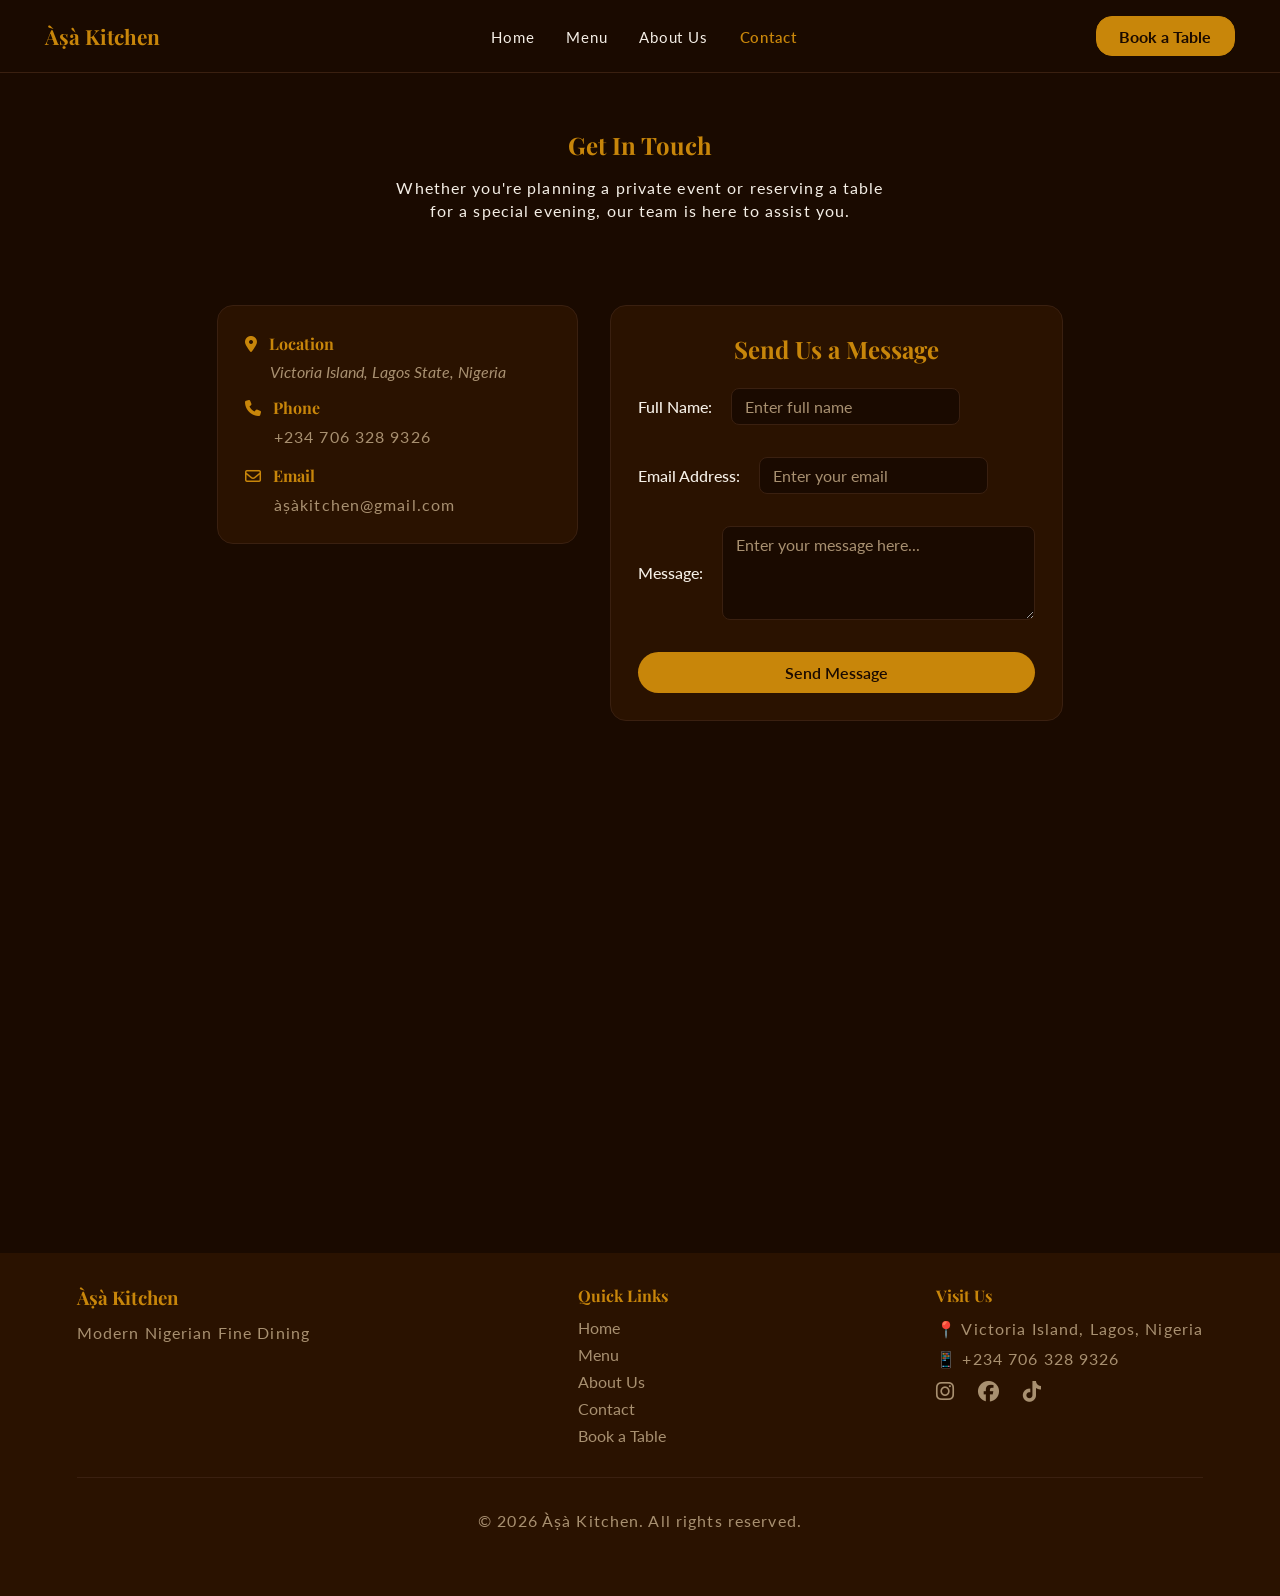
<file: contact.html>
<!DOCTYPE html>
<html lang="en">
<head>
    <meta charset="UTF-8">
    <meta name="viewport" content="width=device-width, initial-scale=1.0">
    <meta http-equiv="X-UA-Compatible" content="IE=7">
    <meta http-equiv="X-UA-Compatible" content="ie=edge">
    <meta name="description" content="Get in touch with Àṣà Kitchen. Reach out for table reservations, private catering, inquiries, or visit our restaurant in Victoria Island, Lagos.">
    <title>Contact Us | Àṣà Kitchen</title>
    <link href="https://fonts.googleapis.com/css2?family=Playfair+Display:wght@400;600;700&family=Lato:wght@300;400;700&display=swap" rel="stylesheet">
    <link rel="stylesheet" href="css/style.css">
</head>
<body>
    <header>
        <nav>
            <span><a href="index.html" class="logo">Àṣà Kitchen</a></span>

            <input type="checkbox" name="" id="menu-toggle" class="menu-toggle">
            <label for="menu-toggle" class="hamburger">&#9776</label>

            <ul class="nav-links">
                <li><label for="menu-toggle" class="close-menu">&#10005</label></li>
                <li><a href="index.html">Home</a></li>
                <li><a href="menu.html">Menu</a></li>
                <li><a href="about.html">About Us</a></li>
                <li><a href="contact.html" class="active">Contact</a></li>
            </ul>

            <a href="reservations.html" class="btn-book btn" >Book a Table</a>
        </nav>
    </header>

    <main>
        <section class="contact-hero">
            <h1>Get In Touch</h1>
            <p>Whether you're planning a private event or reserving a table for a special evening, our team is here to assist you.</p>
        </section>
        <section class="contact-grid">
            <article class="contact-info-card">
                <div class="location">
                    <strong><i class="fa-solid fa-location-dot"></i>&nbsp;&nbsp; Location</strong>
                    <address>Victoria Island, Lagos State, Nigeria</address>
                </div>
                <div class="phone-number">
                    <strong><i class="fa-solid fa-phone"></i>&nbsp;&nbsp; Phone</strong>
                    <p>+234 706 328 9326</p>
                </div>
                <div class="email">
                    <strong><i class="fa-regular fa-envelope"></i>&nbsp;&nbsp; Email</strong>
                    <p>àșàkitchen@gmail.com</p>
                </div>
            </article>
            <article class="contact-form-article">
                <h2>Send Us a Message</h2>
                <form action="#" method="get" class="contact-form">
                    <div class="form-group">
                        <label for="name">Full Name:</label>
                        <input type="text" name="" id="name" placeholder="Enter full name" required>
                    </div>
                    <div class="form-group">
                        <label for="email">Email Address:</label>
                        <input type="email" name="" id="email" placeholder="Enter your email" required>
                    </div>
                    <div class="form-group">
                        <label for="message">Message:</label>
                        <textarea name="" id="message" rows="4" cols="30" placeholder="Enter your message here..."></textarea>
                    </div>
                    <button type="submit" class="contact-form-btn">Send Message</button>
                </form>
            </article>
        </section>
        <aside class="contact-map-placeholder">
            <iframe 
                src="https://www.google.com/maps/embed?pb=!1m18!1m12!1m3!1d3964.7!2d3.4213!3d6.4281!2m3!1f0!2f0!3f0!3m2!1i1024!2i768!4f13.1!3m3!1m2!1s0x0%3A0x0!2zVmljdG9yaWEgSXNsYW5k!5e0!3m2!1sen!2sng" 
                width="100%" 
                height="300" 
                style="border:0;" 
                allowfullscreen="" 
                loading="lazy">
            </iframe>
        </aside>
    </main>
    
    <footer>
        <div class="footer-content">
            <div>
                <h3>Àṣà Kitchen</h3>
                <p>Modern Nigerian Fine Dining</p>
            </div>
            <div>
                <h4>Quick Links</h4>
                <ul>
                    <li><a href="index.html">Home</a></li>
                    <li><a href="menu.html">Menu</a></li>
                    <li><a href="about.html">About Us</a></li>
                    <li><a href="contact.html">Contact</a></li>
                    <li><a href="reservations.html">Book a Table</a></li>
                </ul>
            </div>
            <div>
                <h4>Visit Us</h4>
                <p>📍 Victoria Island, Lagos, Nigeria</p>
                <p>&#128241; +234 706 328 9326</p>
                <div class="social-links">
                    <span><a href="https://www.instagram.com/asa_kitchen9975/" target="_blank" class="social-icon"><i class="fa-brands fa-instagram"></i></a></span>
                    <span><a href="https://www.facebook.com/asa.kitchen9975" target="_blank" class="social-icon"><i class="fa-brands fa-facebook"></i></a></span>
                    <span><a href="https://www.tiktok.com/@asa_kitchen9975" target="_blank" class="social-icon"><i class="fa-brands fa-tiktok"></i></a></span>
                </div>   
            </div>
        </div>
        <p class="footer-bottom">&copy; 2026 Àṣà Kitchen. All rights reserved.</p>
    </footer>
</body>
</html>
</file>
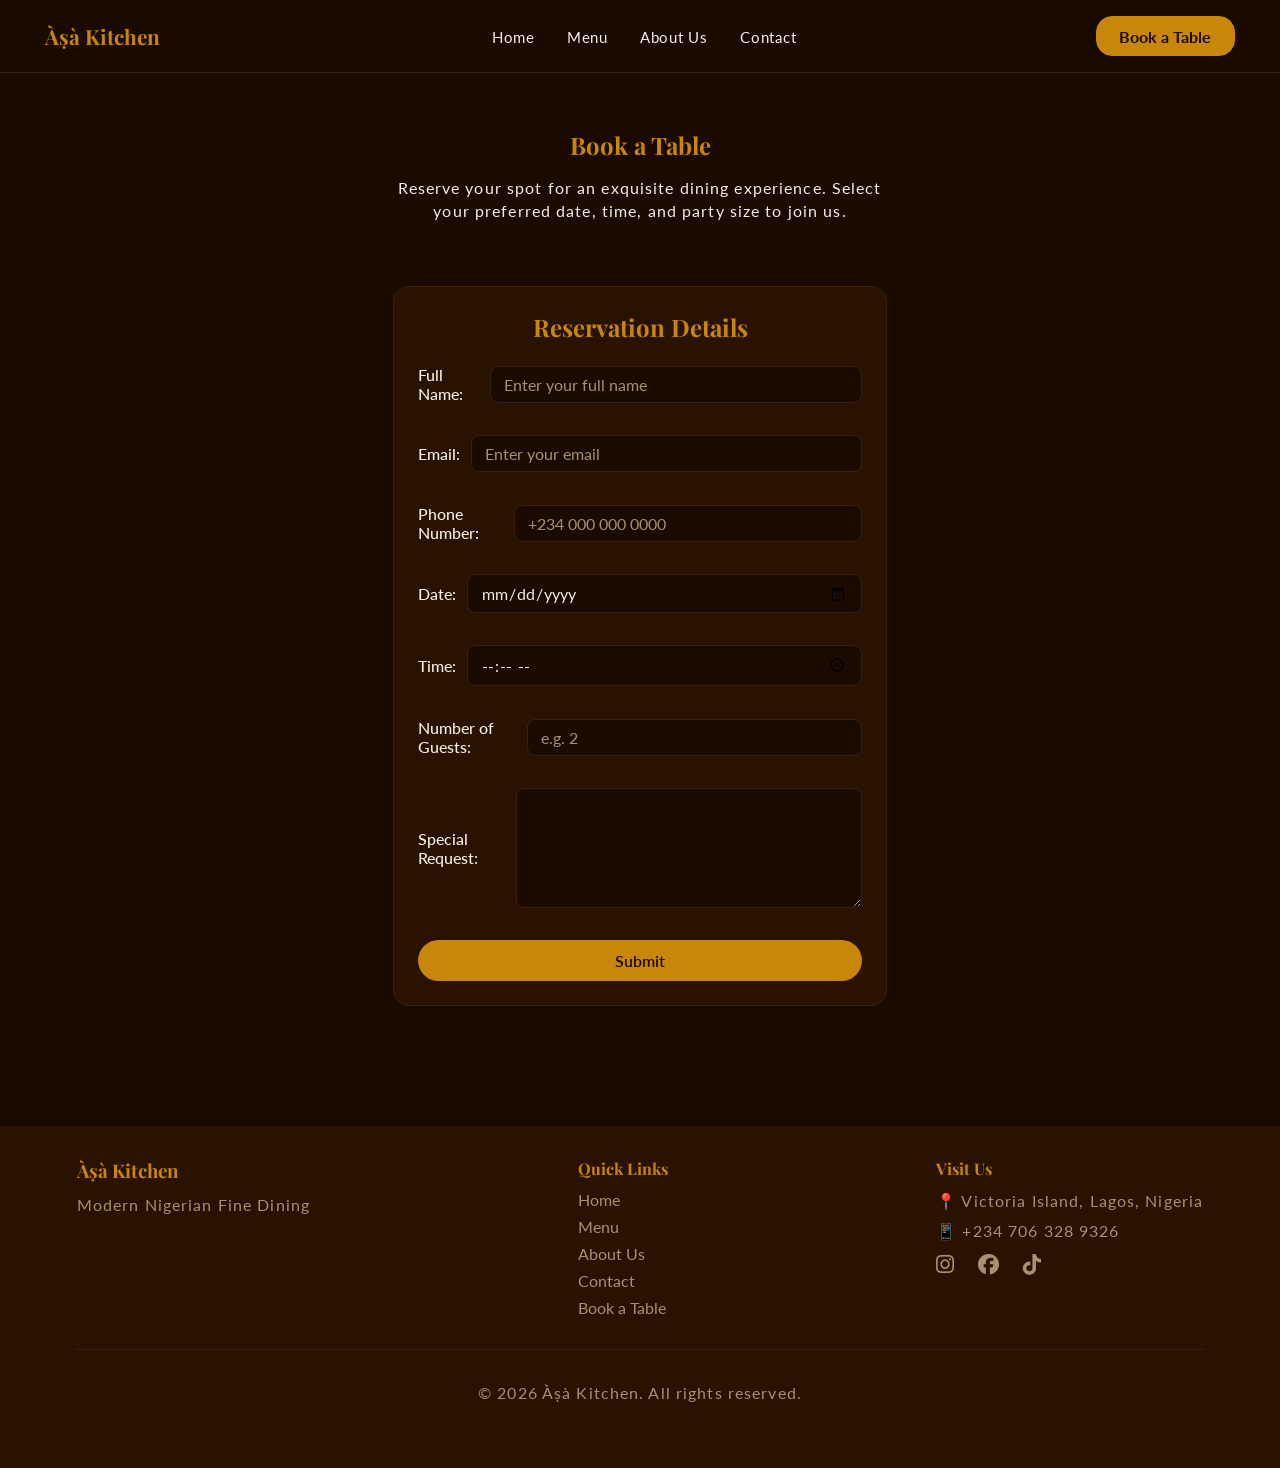
<file: reservations.html>
<!DOCTYPE html>
<html lang="en">
<head>
    <meta charset="UTF-8">
    <meta name="viewport" content="width=device-width, initial-scale=1.0">
    <meta http-equiv="X-UA-Compatible" content="IE=7">
    <meta http-equiv="X-UA-Compatible" content="ie=edge">
    <meta name="description" content="Reserve your table at Àṣà Kitchen for an unforgetable modern Nigerian fine dining experience. Perfect for intimate dinners, family gatherings, and special occasions.">
    <title>Book a Table | Àṣà Kitchen</title>
    <link href="https://fonts.googleapis.com/css2?family=Playfair+Display:wght@400;600;700&family=Lato:wght@300;400;700&display=swap" rel="stylesheet">
    <link rel="stylesheet" href="css/style.css">
</head>
<body>
    <header>
        <nav>
            <span><a href="index.html" class="logo">Àṣà Kitchen</a></span>

            <input type="checkbox" name="" id="menu-toggle" class="menu-toggle">
            <label for="menu-toggle" class="hamburger">&#9776</label>

            <ul class="nav-links">
                <li><label for="menu-toggle" class="close-menu">&#10005</label></li>
                <li><a href="index.html">Home</a></li>
                <li><a href="menu.html">Menu</a></li>
                <li><a href="about.html">About Us</a></li>
                <li><a href="contact.html">Contact</a></li>
            </ul>

            <a href="reservations.html" class="btn-book btn" >Book a Table</a>
        </nav>
    </header>

    <main class="reservation-main">
        <section class="reservation-hero">
            <h1>Book a Table</h1>
            <p>Reserve your spot for an exquisite dining experience. Select your preferred date, time, and party size to join us.</p>
        </section>
        <section class="reservation-form-section">
            <h2>Reservation Details</h2>
            <form action="#" method="get" class="reservation-form">
                <div class="form-group">
                    <label for="name">Full Name:</label>
                    <input type="text" name="" id="name" placeholder="Enter your full name" required>
                </div>
                <div class="form-group">
                    <label for="email">Email:</label>
                    <input type="email" name="" id="email" placeholder="Enter your email" required>
                </div>
                <div class="form-group">
                    <label for="number">Phone Number:</label>
                    <input type="tel" name="" id="number" placeholder="+234 000 000 0000" required>
                </div>
                <div class="form-group">
                    <label for="date">Date:</label>
                    <input type="date" name="" id="date" required>
                </div>
                <div class="form-group">
                    <label for="time">Time:</label>
                    <input type="time" name="" id="time" required>
                </div>
                <div class="form-group">
                    <label for="number">Number of Guests:</label>
                    <input type="number" name="" id="guests" placeholder="e.g. 2">
                </div>
                <div class="form-group">
                    <label for="special-requests">Special Request:</label>
                    <textarea name="" id="" rows="5" cols="30"></textarea>
                </div>
                <button type="submit" class="reservation-form-btn">Submit</button>
            </form>
        </section>
    </main>
    <footer>
        <div class="footer-content">
            <div>
                <h3>Àṣà Kitchen</h3>
                <p>Modern Nigerian Fine Dining</p>
            </div>
            <div>
                <h4>Quick Links</h4>
                <ul>
                    <li><a href="index.html">Home</a></li>
                    <li><a href="menu.html">Menu</a></li>
                    <li><a href="about.html">About Us</a></li>
                    <li><a href="contact.html">Contact</a></li>
                    <li><a href="reservations.html">Book a Table</a></li>
                </ul>
            </div>
            <div>
                <h4>Visit Us</h4>
                <p>📍 Victoria Island, Lagos, Nigeria</p>
                <p>&#128241; +234 706 328 9326</p>
                <div class="social-links">
                    <span><a href="https://www.instagram.com/asa_kitchen9975/" target="_blank" class="social-icon"><i class="fa-brands fa-instagram"></i></a></span>
                    <span><a href="https://www.facebook.com/asa.kitchen9975" target="_blank" class="social-icon"><i class="fa-brands fa-facebook"></i></a></span>
                    <span><a href="https://www.tiktok.com/@asa_kitchen9975" target="_blank" class="social-icon"><i class="fa-brands fa-tiktok"></i></a></span>
                </div>   
            </div>
        </div>
        <p class="footer-bottom">&copy; 2026 Àṣà Kitchen. All rights reserved.</p>
    </footer>
</body>
</html>
</file>
<file: css/style.css>
@import url("https://cdnjs.cloudflare.com/ajax/libs/font-awesome/6.5.2/css/all.min.css");

@import url("https://fonts.googleapis.com/icon?family=Material+Icons");

/* || RESETS */
*,
*::before,
*::after {
    padding: 0;
    margin: 0;
    box-sizing: border-box;
}

img {
    display: block;
    max-width: 100%;
    height: auto;
}

input,
textarea,
button {
    outline: none;
    font: inherit;
}

/* || VARIABLES */
:root {
    /* Font Family */
    --BODY-FF: 'Lato', sans-serif;
    --HEADING-FF: 'Playfair Display', serif;

    /* Colors */
    --BG-PRIMARY: #1a0a00;
    --BG-SECONDARY: #2a1200;
    --ACCENT-COLOR: #c8860a;
    --TEXT-PRIMARY: #f5efe6;
    --TEXT-MUTED: #a89070;
    --BORDER-COLOR: #3a2010;
    --WHITE: #ffff;

    /* Border */
    --BORDER: 1px solid var(--BORDER-COLOR);
}


/* || GENERAL STYLES */
html {
    scroll-behavior: smooth;
}

body {
    font-family: var(--BODY-FF);
    background-color: var(--BG-PRIMARY);
    color: var(--TEXT-PRIMARY);
}

header {
    position: sticky;
    top: 0;
    z-index: 1000;
    background-color: var(--BG-PRIMARY);
    border-bottom: var(--BORDER);  
}

main {
    flex: 1;
    width: 100%;
    min-height: 100vh;
}

footer {
    bottom: 0;
    background-color: var(--BG-SECONDARY);
    color: var(--TEXT-MUTED);
    padding: 2rem 6%;
    padding-bottom: 4rem;
}

footer h3, 
footer h4 {
    color: var(--ACCENT-COLOR);
}

footer a:hover {
    color: var(--ACCENT-COLOR);
}

h1, 
h2, 
h3, 
h4 {
    font-family: var(--HEADING-FF);
}

h1 {
    color: var(--ACCENT-COLOR);
    display: flex;
    flex-direction: column;
}

h2 {
    color: var(--WHITE);
}

h3 {
    color: var(--TEXT-PRIMARY);
}

p {
    letter-spacing: 0.07em;
    line-height: 1.4;
}

a {
    text-decoration: none;
    color: inherit;
}

ul {
    list-style: none;
}

/* || HEADER */
nav {
    display: flex;
    justify-content: space-between;
    align-items: center;
    max-width: 1200px;
    margin: 0 auto;
    padding: 1rem 6%;
    position: relative;
}

.logo {
    color: #c8860a;
    font-weight: 700;
    font-size: 1.3rem;
    font-family: var(--HEADING-FF);
}

.menu-toggle {
    display: none;
}

.hamburger {
    display: block;
    font-size: 1.8rem;
    color: var(--TEXT-PRIMARY);
    cursor: pointer;
}

.nav-links {
    display: none;
}

.menu-toggle:checked ~ .nav-links {
    display: flex;
    flex-direction: column;
    position: absolute;
    top: 60px;
    left: 0;
    width: 100%;
    background-color: var(--BG-PRIMARY);
    padding: 1.5rem 2rem;
    gap: 1.2rem;
    border-bottom: var(--BORDER);
    z-index: 999;
}

.close-menu {
    cursor: pointer;
    font-size: 1.5rem;
    color: var(--TEXT-PRIMARY);
    align-items: flex-end;
    display: block;
    text-align: right;
}

.nav-links a {
    color: var(--TEXT-PRIMARY);
    font-size: 0.95rem;
    letter-spacing: 0.05em;
    transition: color 0.3s ease;
}

.nav-links a:hover,
.nav-links a.active {
    color: var(--ACCENT-COLOR);
    font-weight: 600;
}

.btn-book {
    display: none;
}

/* || FOOTER */
footer .footer-content {
    padding-bottom: 2rem;
    display: flex;
    align-items: flex-start;
    justify-content: space-between;
    flex-direction: column;
    gap: 2rem;
}

.footer-content h3,
.footer-content h4 {
    padding-bottom: 0.7rem;
}
.footer-content ul {
    display: flex;
    flex-direction: column;
    align-items: flex-start;
    gap: 0.5rem;
}

.footer-content p {
    padding-bottom: 0.5rem;
}

.footer-content .social-links {
    display: flex;
    gap: 1.5rem;
}

.footer-content .social-icon {
    font-size: 1.3rem;
    color: var(--TEXT-MUTED);
}

footer .footer-bottom {
    text-align: center;
    border-top: var(--BORDER);
    padding-top: 2rem;
}

/* || HERO */
.hero {
    padding: 3rem 6%;
    display: flex;
    flex-direction: column;
    gap: 2.5rem;
    min-height: 90vh;
}

.hero-content {
    display: flex;
    flex-direction: column;
    gap: 1rem;
}

.hero-content h1 {
    font-size: clamp(2rem, 5vw, 3.5rem);
}

.hero-content p {
    max-width: 500px;
    color: var(--TEXT-MUTED);
}

.hero-content .welcome {
    color: var(--TEXT-MUTED)
}

.hero-content .brand-name {
    font-weight: 700;
    font-style: italic;
}

.hero-image {
    width: 100%;
    border-radius: 16px;
    overflow: hidden;
}

.hero-image img {
    width: 100%;
    height: 350px;
    object-fit: cover;
    border-radius: 16px;
}

.ctn-actions {
    display: flex;
    gap: 1rem;
    align-items: center;
    flex-wrap: wrap;
    padding-top: 1rem;
}

.btn {
    padding: 0.7rem 1rem;
    background-color: var(--ACCENT-COLOR);
    color: var(--BG-PRIMARY);
    font-weight: 700;
    border-radius: 25px;
    border: 1px solid var(--ACCENT-COLOR);
    transition: opacity 0.3s ease;
}

.cta-primary {
    background-color: var(--TEXT-MUTED);
    border: 1px solid var(--TEXT-MUTED);
    transition: opacity 0.3s ease;
}

.btn:hover {
    opacity: 0.85;
}

/* || Menu Section */
.menu-section {
    padding: 0 6%;
    margin-top: 8rem;
}

.menu-section h2 {
    text-align: center;
    margin-bottom: 1rem;
}

.menu-section-p {
    text-align: center;
    margin-bottom: 1rem;
}

.menu-section article {
    margin-top: 2.6rem;
    display: grid;
    grid-template-columns: repeat(2, 1fr);
    gap: 1rem;
}

.dish-card {
    display: flex;
    flex-flow: column nowrap;
    border: var(--BORDER);
    border-radius: 16px;
    overflow: hidden;
    transition: box-shadow 0.3s ease;
}

.dish-card img{
    width: 100%;
    height: 200px;
    object-fit: cover;
    transition: transform 0.5s ease;
}

.dish-card:hover {
    box-shadow: 0 0 5px var(--ACCENT-COLOR);
}

.dish-card:hover img {
    transform: scale(1.07);
}

.dish-card h3 {
    font-size: 1.1em;
    padding-top: 1em;
    padding-left: 1em;
}

.dish-card p {
    font-size: 0.9em;
    line-height: 1.4;
    padding-left: 1.2em;
    padding-top: 0.5em;
}

.dish-card .price {
    padding-left: 1.1em;
    font-weight: 700;   
    padding-top: 0.5em;
    padding-bottom: 0.5em;
    color: var(--ACCENT-COLOR);
}

.full-menu-div {
    padding-top: 3.5rem;
    text-align: center;
}

.full-menu-btn {
    background-color: var(--WHITE);
    color: var(--BG-PRIMARY);
    font-weight: 700;
    padding: 0.7rem 1rem;
    border-radius: 25px;
    transition: opacity 0.3s ease;
}

.full-menu-btn:hover {
    opacity: 0.85;
}

/* || About Section */
.about-section {
    margin-top: 7rem;
    padding: 0 6%;
    display: flex;
    flex-direction: column;
    justify-content: center;
    align-items: center;
    gap: 2.5rem;
}

.about-image {
    width: 100%;
    overflow: hidden;
    border-radius: 16px;
}

.about-image img {
    width: 100%;
    height: 350px;
    overflow: hidden;
    border-radius: 16px;
}

.about-content {
    display: flex;
    flex-direction: column;
    align-items: flex-start;
    gap: 2rem;
}

.about-content p {
    max-width: 500px;
}

.about-secton-btn {
    background-color: var(--WHITE);
    color: var(--BG-PRIMARY);
    padding: 0.5rem 1rem;
    border-radius: 25px;
    font-weight: 600;
    transition: opacity 0.3s ease;
}

.about-secton-btn:hover {
    opacity: 0.85;
}

/* || Testimonials Section */
.testimonials-section {
    padding: 0 6% 4rem;
    margin-top: 8rem;
}

.testimonials-section h2 {
    text-align: center;
    padding: 2rem 0;
}

.testimonials-grid {
    display: flex;
    flex-direction: column;
    gap: 1.5rem;
}

.testimonial-review {
    font-style: italic;
    font-size: 0.95rem;
}

.testimonial-grid-item {
    background-color: var(--BORDER-COLOR);
    color: var(--TEXT-MUTED);
    padding: 1.5rem;
    border: var(--BORDER);
    border-radius: 12px;
    box-shadow: 0 4px 5px var(--BORDER-COLOR);
}

.testimonial-info {
    padding-top: 2rem;
    display: flex;
    gap: 2rem;
}

.testimonial-info-span {
    display: flex;
    flex-direction: column;
    gap: 1rem;
}

.testimonial-info-span h4 {
    color: var(--TEXT-PRIMARY);
}

.testimonial-info img {
    width: 50px;
    height: 50px;
    border-radius: 50%;
    object-fit: cover;
}


/* || MENU PAGE */
.menu-main {
    padding: 3rem 6% 5rem;
}

.menu-h1 {
    margin: 1rem 0;
    text-align: center;
}

.menu-p {
    margin-bottom: 1rem;
    text-align: center;
}

.menu-category {
    margin-top: 4rem;
    display: flex;
    flex-direction: column;
    gap: 1.5rem;
}

.menu-category h2 {
    text-align: center;
}

.menu-grid {
    display: grid;
    grid-template-columns: repeat(2, 1fr);
    gap: 1rem;
}

.menu-item {
    border: var(--BORDER);
    border-radius: 16px;
    display: flex;
    flex-direction: column;
    gap: 1.5rem;
    overflow: hidden;
    transition: box-shadow 0.3s ease;
}

.menu-item img{
    width: 100%;
    height: 200px;
    object-fit: cover;
    transition: transform 0.5s ease;
}

.menu-item:hover {
    box-shadow: 0 0 5px var(--ACCENT-COLOR);
}

.menu-item:hover img {
    transform: scale(1.07);
}

.menu-item-info {
    display: flex;
    flex-direction: column;
    gap: 0.6em;
    padding: 0 1rem 1rem 1rem;
}

.menu-item-info h3 {
    font-size: 1.1em; 
}

.menu-item-info p {
    line-height: 1.4;
    font-size: 0.9em;
}

.menu-item-info .price {
    color: var(--ACCENT-COLOR);
    font-weight: 700;
}


/* || ABOUT PAGE */
.about-hero {
    padding: 3rem 6% 5rem;
    display: flex;
    flex-direction: column;
    justify-content: center;
    align-items: center;
    gap: 2.5rem;
    min-height: 85vh;
}

.about-hero-content {
    display: flex;
    flex-direction: column;
    gap: 1.5rem;
}

.about-hero-content p {
    max-width: 500px;
}

.about-hero-content .tradition {
    color: var(--WHITE);
    font-style: oblique;
    font-weight: 700;
}

.about-hero-image {
    width: 100%;
    border-radius: 16px;
    overflow: hidden;
}

.about-hero-image img {
    width: 100%;
    height: 350px;
    object-fit: cover;
    border-radius: 16px;
}

/* values Section */
.values-section {
    padding: 3rem 6%;
    background-color: var(--BORDER-COLOR);
}

.values-section h2 {
    text-align: center;
}

.values-grid {
    margin-top: 2.5rem;
    display: grid;
    grid-template-columns: 1fr;
    gap: 2rem;
    align-items: center;
}

.value-card {
    display: flex;
    flex-direction: column;
    gap: 1rem;
    border: 1px solid var(--TEXT-MUTED);
    border-radius: 16px;
    background-color: var(--BG-SECONDARY);
    padding: 1.5rem;
    text-align: center;
    transition: border 0.3s ease, box-shadow 0.3s ease, transform 0.3s ease;
}

.value-card:hover {
    border:1px solid var(--ACCENT-COLOR);
    box-shadow: 0 0 5px var(--ACCENT-COLOR);
    transform: translateY(0.5px);
}

.value-card .value-icon i {
    padding: 10px;
    background-color: var(--BG-PRIMARY);
    border: 1px solid var(--ACCENT-COLOR);
    color: var(--ACCENT-COLOR);
    border-radius: 50%;
    display: inline-flex;
    align-items: center;
    justify-content: center;
    font-size: 22PX;
}

.value-card h3 {
    color: var(--ACCENT-COLOR);
}

/* About Experience */
.about-experience {
    margin: 4rem 6% 5rem;
    display: grid;
    place-content: center;
    gap: 1rem;
    text-align: center;
}

.experience-btn {
    background-color: var(--ACCENT-COLOR);
    color: var(--BG-PRIMARY);
    font-weight: 600;
    padding: 0.7rem 1rem;
    border: 1px solid var(--ACCENT-COLOR);
    border-radius: 25px;
    transition: opacity 0.3s ease;
}

.experience-btn:hover {
    opacity: 0.85;
}


/* || CONTACT PAGE */
.contact-main {
    min-height: 85vh;
}

.contact-hero {
    padding: 3.5rem 6% 0;
    text-align: center;
}

.contact-hero h1 {
    margin-bottom: 1rem;
}

.contact-hero p {
    max-width: 500px;
    margin: 0 auto;
    margin-bottom: 2rem;
}

.contact-grid {
    padding: 3.2rem 6% 4rem;
    display: flex;
    flex-direction: column;
    place-content: center;
    align-items: center;
    gap: 2rem;    
}

.contact-info-card {
    width: 100%;
    background-color: var(--BG-SECONDARY);
    color: var(--TEXT-PRIMARY);
    border: var(--BORDER);
    border-radius: 16px;
    padding: 1.7rem;
    display: flex;
    flex-direction: column;
    gap: 1rem;
}

.contact-info-card strong {
    font-family: var(--HEADING-FF);
    color: var(--ACCENT-COLOR);
}


.contact-info-card address {
    margin-top: 0.5rem;
    margin-left: 1.55rem;
    font-family: var(--BODY-FF);
    color: var(--TEXT-MUTED);
}

.contact-info-card p {
    margin-top: 0.5rem;
    margin-left: 1.8rem;
    font-family: var(--BODY-FF);
    color: var(--TEXT-MUTED);
}

.contact-form-article {
    width: 100%;
    background-color: var(--BG-SECONDARY);
    color: var(--TEXT-PRIMARY);
    border: var(--BORDER);
    border-radius: 16px;
    padding: 1.7rem;
    display: flex;
    flex-direction: column;
    gap: 1.4rem;
}

.contact-form-article h2 {
    text-align: center;
    color: var(--ACCENT-COLOR);
    font-family: var(--HEADING-FF);
}

.contact-form {
    display: flex;
    flex-direction: column;
    gap: 2rem;
}

.contact-form label {
    font-family: var(--BODY-FF);
    color: var(--TEXT-PRIMARY);
    font-weight: 500;
}

.contact-form input,
.contact-form textarea {
    margin-left: 0.5rem;
    padding: 0.5rem 0.8rem;
    border: var(--BORDER);
    border-radius: 8px;
    background-color: var(--BG-PRIMARY);
    color: var(--TEXT-PRIMARY);
    font-family: var(--BODY-FF);
    font-size: 1em;
    transition: border-color 0.3s ease;
}

.contact-form input:focus,
.contact-form textarea:focus {
    border-color: var(--ACCENT-COLOR);
}

.contact-form input::placeholder,
.contact-form textarea::placeholder {
    color: var(--TEXT-MUTED);
}

.form-group {
    display: flex;
    flex-direction: column;
    gap: 0.7rem;
}

.contact-form-btn {
    background-color: var(--ACCENT-COLOR);
    color: var(--BG-PRIMARY);
    padding: 0.7rem 1rem;
    font-weight: 600;
    border: none;
    border-radius: 25px;
    cursor: pointer;
    transition: opacity 0.3s ease;
}

.contact-form-btn:hover {
    opacity: 0.85;
}

.contact-map-placeholder {
    padding: 3.2rem 6% 0;
    margin-bottom: 4rem;
}

.contact-map-placeholder iframe {
  filter: grayscale(100%) invert(92%) contrast(83%);
  border-radius: 16px; 
  border: var(--BORDER); 
  height: 350px;
}


/* || RESERVATION PAGE */
.reservation-main {
    padding: 3.5rem 6% 4rem;
    display: grid;
    place-content: center;
}

.reservation-hero {
    padding-bottom: 4rem;
    text-align: center;
}

.reservation-hero p {
    padding-top: 1rem;
    max-width: 500px;
    margin: 0 auto;
}

.reservation-form-section {
    margin: 0 auto;
    margin-bottom: 3.5rem;
    background-color: var(--BG-SECONDARY);
    color: var(--TEXT-PRIMARY);
    padding: 1.5rem;
    border: var(--BORDER);
    border-radius: 16px;
    display: flex;
    flex-direction: column;
    gap: 1.4rem;
}

.reservation-form-section h2 {
    text-align: center;
    color: var(--ACCENT-COLOR);
    font-family: var(--HEADING-FF);
}

.reservation-form {
    display: flex;
    flex-direction: column;
    gap: 2rem;
}

.reservation-form input,
.reservation-form textarea,
.reservation-form select {
    width: 100%;
    padding: 0.5rem 0.8rem;
    border: var(--BORDER);
    border-radius: 8px;
    font-family: var(--BODY-FF);
    background-color: var(--BG-PRIMARY);
    color: var(--TEXT-PRIMARY);
    font-size: 1em;
    transition: border-color 0.3s ease;
}

.reservation-form label {
    font-weight: 500;
    font-family: var(--BODY-FF);
    color: var(--TEXT-PRIMARY);
}

.reservation-form input:focus,
.reservation-form textarea:focus {
    border-color: var(--ACCENT-COLOR);
}

.reservation-form input::placeholder,
.reservation-form textarea::placeholder {
    color: var(--TEXT-MUTED);
}

.reservation-form input[type="date"],
.reservation-form input[type="time"] {
    width: 100%;
}

.reservation-form textarea {
    padding: 0.7rem 1rem;
    font-family: var(--BODY-FF);
    resize: vertical;
}

.reservation-form-btn {
    background-color: var(--ACCENT-COLOR);
    font-family: var(--BODY-FF);
    color: var(--BG-PRIMARY);
    padding: 0.7rem 1rem;
    font-weight: 600;
    border: none;
    border-radius: 25px;
    transition: opacity 0.3s ease;
}

.reservation-form-btn:hover {
    opacity: 0.85;
}


/* TABLET AND DESKTOP DESIGN */

@media screen and (min-width: 768px) {
    .hamburger {
        display: none;
    }

    .close-menu {
        display: none;
    }

    nav {
        padding: 1rem 0.4%;
    }

    .nav-links {
        display: flex;
        flex-direction: row;
        align-items: center;
        gap: 2rem;
        position: static;
        width: auto;
        border: none;
        background-color: transparent;
    }

    .btn-book {
        display: block;
        background-color: var(--ACCENT-COLOR);
        color: var(--BG-PRIMARY);
        padding: 0.6rem 1.4rem;
        border-radius: 16px;
        font-weight: 700;
        transition: opacity 0.3s ease;
    }

    .btn-book:hover {
        opacity: 0.85;
    }

    /* || FOOTER */
    footer .footer-content {
        flex-direction: row;
        align-items: flex-start;
    }

    /* || HERO */
    .hero {
        flex-direction: row;
        justify-content: space-between;
        align-items: center;
    }

    .hero-content {
        flex: 1;
    }

    .hero-image {
        flex: 1;
    }

    .hero-image img {
        height: 450px;
    }

    /* || Menu Section */

    .menu-section article {
        grid-template-columns: repeat(4, 1fr);
        gap: 1rem;
    }

    /* || About Section */
    .about-section {
        margin-top: 9rem;
        flex-direction: row;
        justify-content: center;
        align-items: center;
    }

    .about-content {
        flex: 1;
    }

    .about-image {
        flex: 1;
    }

    /* || Teestimonials Section */
    .testimonials-grid {
        display: grid;
        grid-template-columns: repeat(2, 1fr);
        gap: 2rem;
        max-width: 1000px;
        margin: 0 auto;
    }


    /* || MENU PAGE */
    .menu-grid {
        display: grid;
        grid-template-columns: repeat(4, 1fr);
        gap: 1.5rem;
    }


    /* || ABOUT PAGE */
    .about-hero {
        flex-direction: row;
        justify-content: space-between;
        align-items: center;
    }

    .about-hero-content {
        flex: 1;
    }

    .about-hero-image {
        flex: 1;
    }

    /* Values Section */
    .values-grid {
        grid-template-columns: repeat(3, 1fr);
        align-items: center;
    }


    /* || CONTACT PAGE */
    .contact-grid {
        flex-direction: row;
        gap: 2rem;
        justify-content: space-around;
        align-items: flex-start;
        max-width: 1000px;
        margin: 0 auto;
    }

    .form-group {
        display: inline-flex;
        flex-direction: row;
        align-items: center;
        gap: 0.7rem;
    }
}
</file>
